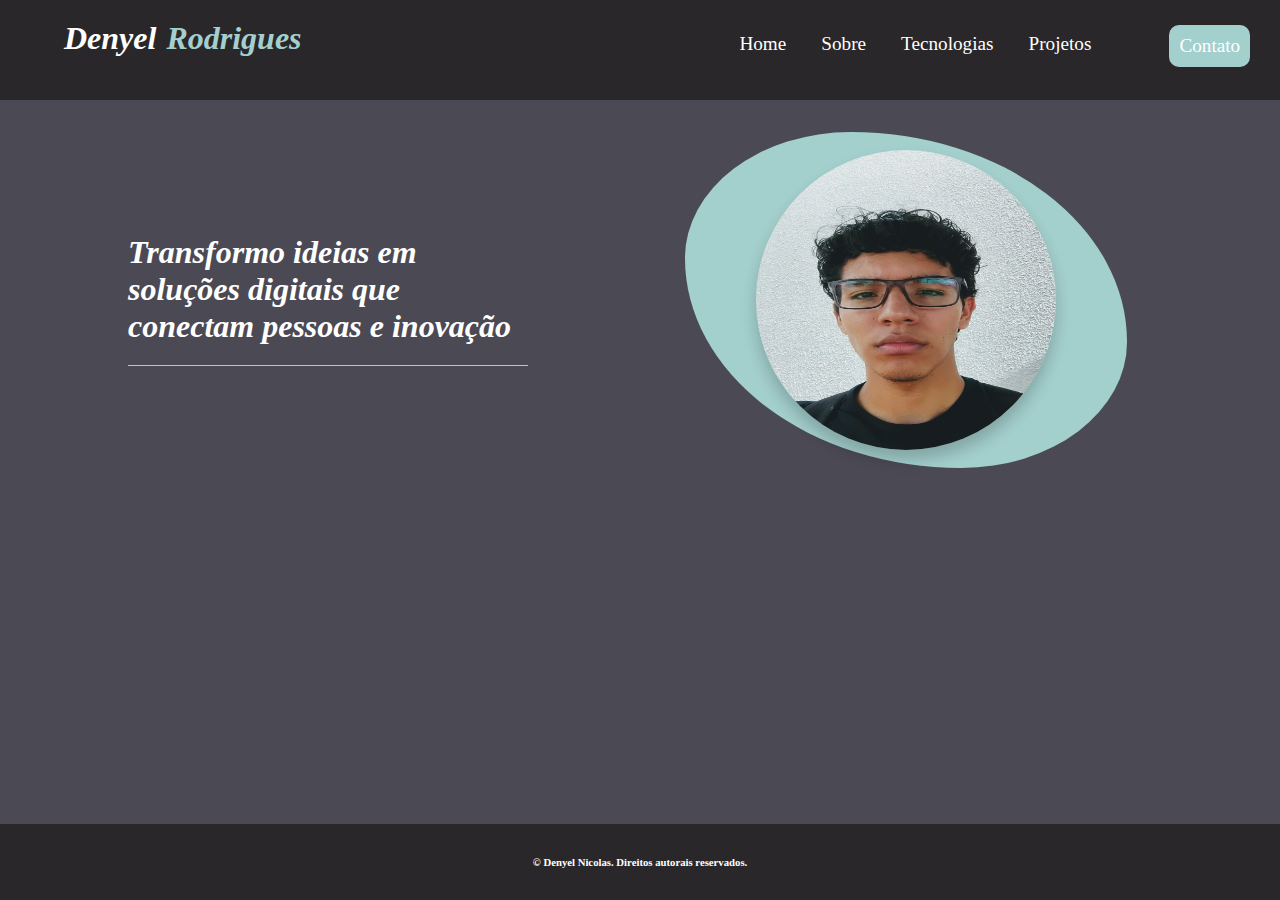
<file: index.html>
<!DOCTYPE html>
<html lang="pt-br">
  <head>
    <meta charset="UTF-8" />
    <meta name="viewport" content="width=device-width, initial-scale=1.0" />
    <meta name="description" content="Portfólio de Denyel Rodrigues, com foco em desenvolver softwares">
    <title>Denyel Rodrigues</title>
    <link rel="icon" href="/Imagens/favicon.png" type="image/png">
    <link rel="stylesheet" href="/Styles/style.css" />
    <script src="/JavaScript/javascript.js" defer></script>
  </head>

  <body>
    <header class="cabecalho">
      <div class="logo-name">
        <h1>Denyel</h1>
        <h1 class="color-name">Rodrigues</h1>
      </div>

      <div>
        <nav class="menu-nav">
          <ul class="nav-list">
            <li class="nav-item"><a href="index.html" class="link-item">Home</a></li>
            <li class="nav-item"><a href="Pages/sobre.html" class="link-item">Sobre</a></li>
            <li class="nav-item"><a href="Pages/tecnologias.html" class="link-item">Tecnologias</a></li>
            <li class="nav-item"><a href="Pages/projetos.html" class="link-item">Projetos</a></li>
            <li><a href="Pages/contato.html" class="link-item-home">Contato</a></li>
          </ul>
        </nav>
      </div>
    </header>

    <main class="corpo-principal">
      <section class="apresentacao">
        <div class="titulo-impactante">
          <h2>
            Transformo ideias em soluções digitais que conectam pessoas e inovação
          </h2>
          <div class="linha-inicial-inferior"></div>
        </div>

        <div class="img-denyel">
          <div class="shape"></div>
          <img src="/Imagens/perfil_dev.jpg" alt="Foto de Denyel Rodrigues" />
        </div>
      </section>
    </main>

    <footer>
      <div class="rodape-direitos">
        <h6>&copy Denyel Nicolas. Direitos autorais reservados.</h6>
      </div>
    </footer>
  </body>
</html>
</file>
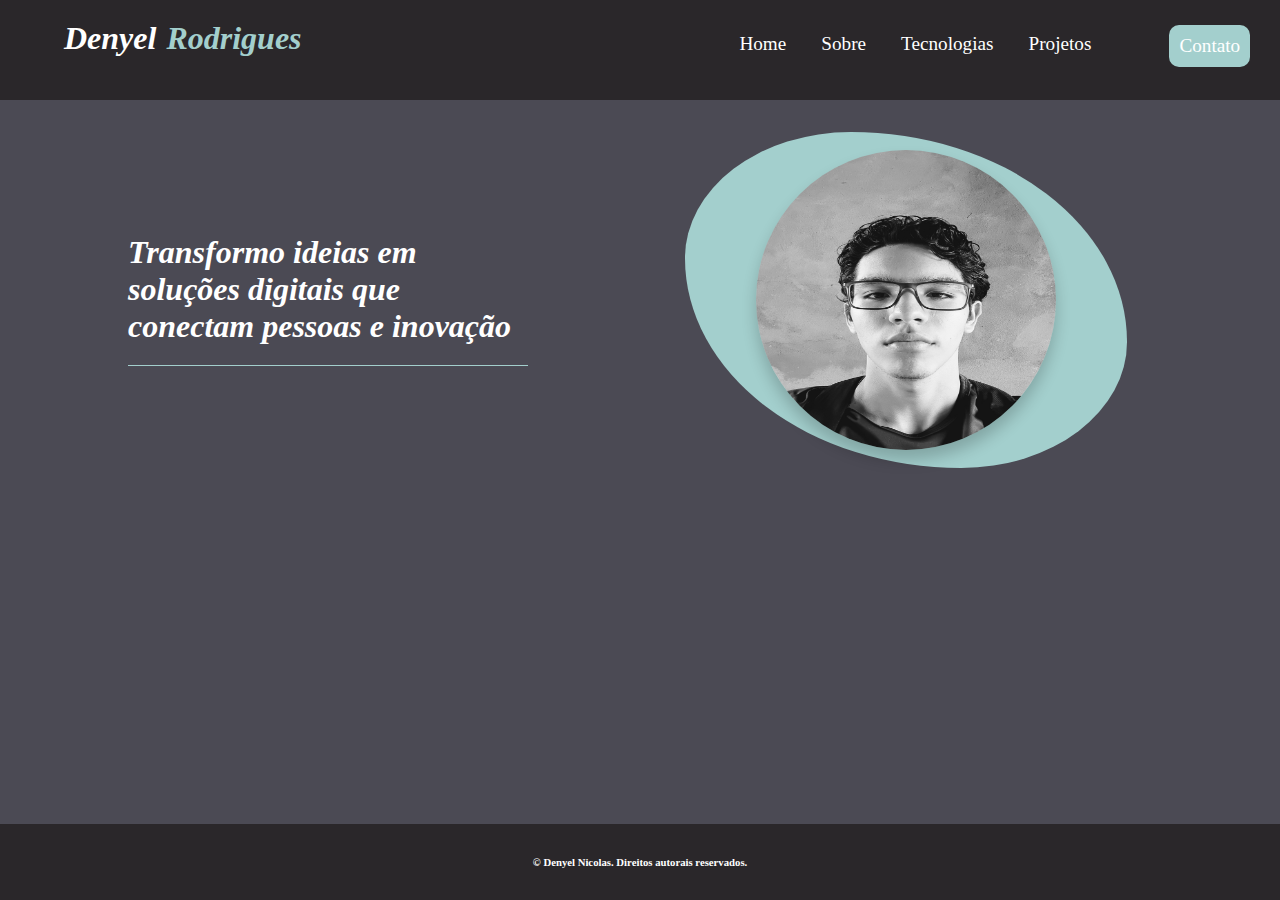
<file: Pages/index.html>
<!DOCTYPE html>
<html lang="pt-br">
  <head>
    <meta charset="UTF-8" />
    <meta name="viewport" content="width=device-width, initial-scale=1.0" />
    <meta name="description" content="Portfólio de Denyel Rodrigues, com foco em desenvolver softwares">
    <title>Denyel Rodrigues</title>
    <link rel="icon" href="../Imagens/favicon.png" type="image/png">
    <link rel="stylesheet" href="../Styles/index.css" />
    <link rel="stylesheet" href="../Styles/style.css" />
    <script src="../JavaScript/javascript.js"></script>
  </head>

  <body>
    <header class="cabecalho">
      <div class="logo-name">
        <h1>Denyel</h1>
        <h1 class="color-name">Rodrigues</h1>
      </div>

      <div>
        <nav class="menu-nav">
          <ul class="nav-list">
            <li class="nav-item"><a href="index.html" class="link-item">Home</a></li>
            <li class="nav-item"><a href="sobre.html" class="link-item">Sobre</a></li>
            <li class="nav-item"><a href="tecnologias.html" class="link-item">Tecnologias</a></li>
            <li class="nav-item"><a href="projetos.html" class="link-item">Projetos</a></li>
            <li><a href="contato.html" class="link-item-home">Contato</a></li>
          </ul>
        </nav>
      </div>
    </header>

    <main class="corpo-principal">
      <section class="apresentacao">
        <div class="titulo-impactante">
          <h2>
            Transformo ideias em soluções digitais que conectam pessoas e inovação
          </h2>
          <div class="linha-inicial-inferior"></div>
        </div>

        <div class="img-denyel">
          <div class="shape"></div>
          <img src="../Imagens/perfil1.jpg" alt="Foto de Denyel Rodrigues" />
        </div>
      </section>
    </main>

    <footer>
      <div class="rodape-direitos">
        <h6>&copy Denyel Nicolas. Direitos autorais reservados.</h6>
      </div>
    </footer>
  </body>
</html>
</file>
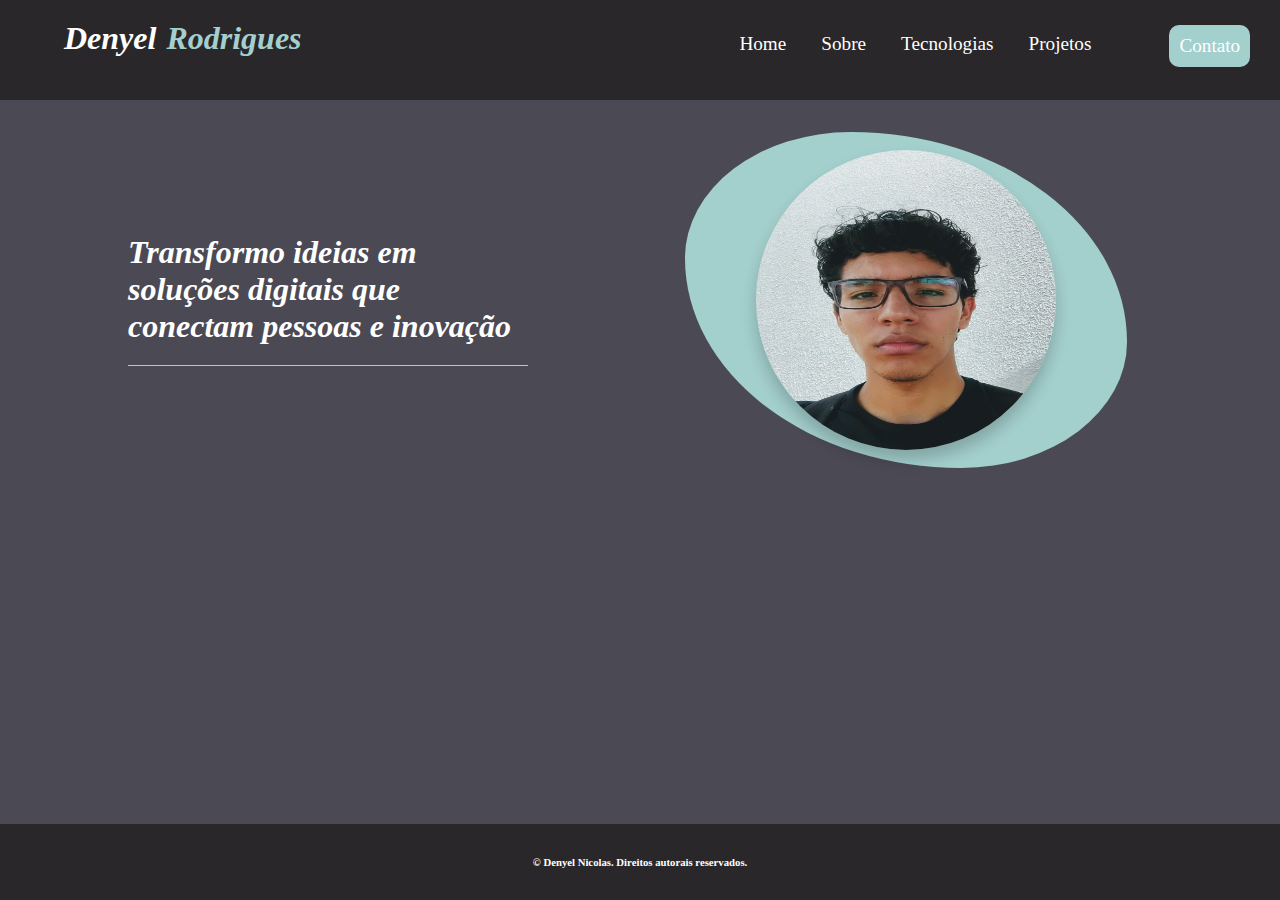
<file: home.html>
<!DOCTYPE html>
<html lang="pt-br">
  <head>
    <meta charset="UTF-8" />
    <meta name="viewport" content="width=device-width, initial-scale=1.0" />
    <meta name="description" content="Portfólio de Denyel Rodrigues, com foco em desenvolver softwares">
    <title>Denyel Rodrigues</title>
    <link rel="icon" href="../Imagens/favicon.png" type="image/png">
    <link rel="stylesheet" href="../Styles/style.css" />
    <script src="../JavaScript/javascript.js"></script>
  </head>

  <body>
    <header class="cabecalho">
      <div class="logo-name">
        <h1>Denyel</h1>
        <h1 class="color-name">Rodrigues</h1>
      </div>

      <div>
        <nav class="menu-nav">
          <ul class="nav-list">
            <li class="nav-item"><a href="home.html" class="link-item">Home</a></li>
            <li class="nav-item"><a href="sobre.html" class="link-item">Sobre</a></li>
            <li class="nav-item"><a href="tecnologias.html" class="link-item">Tecnologias</a></li>
            <li class="nav-item"><a href="projetos.html" class="link-item">Projetos</a></li>
            <li><a href="contato.html" class="link-item-home">Contato</a></li>
          </ul>
        </nav>
      </div>
    </header>

    <main class="corpo-principal">
      <section class="apresentacao">
        <div class="titulo-impactante">
          <h2>
            Transformo ideias em soluções digitais que conectam pessoas e inovação
          </h2>
          <div class="linha-inicial-inferior"></div>
        </div>

        <div class="img-denyel">
          <div class="shape"></div>
          <img src="../Imagens/perfil_dev.jpg" alt="Foto de Denyel Rodrigues" />
        </div>
      </section>
    </main>

    <footer>
      <div class="rodape-direitos">
        <h6>&copy Denyel Nicolas. Direitos autorais reservados.</h6>
      </div>
    </footer>
  </body>
</html>
</file>
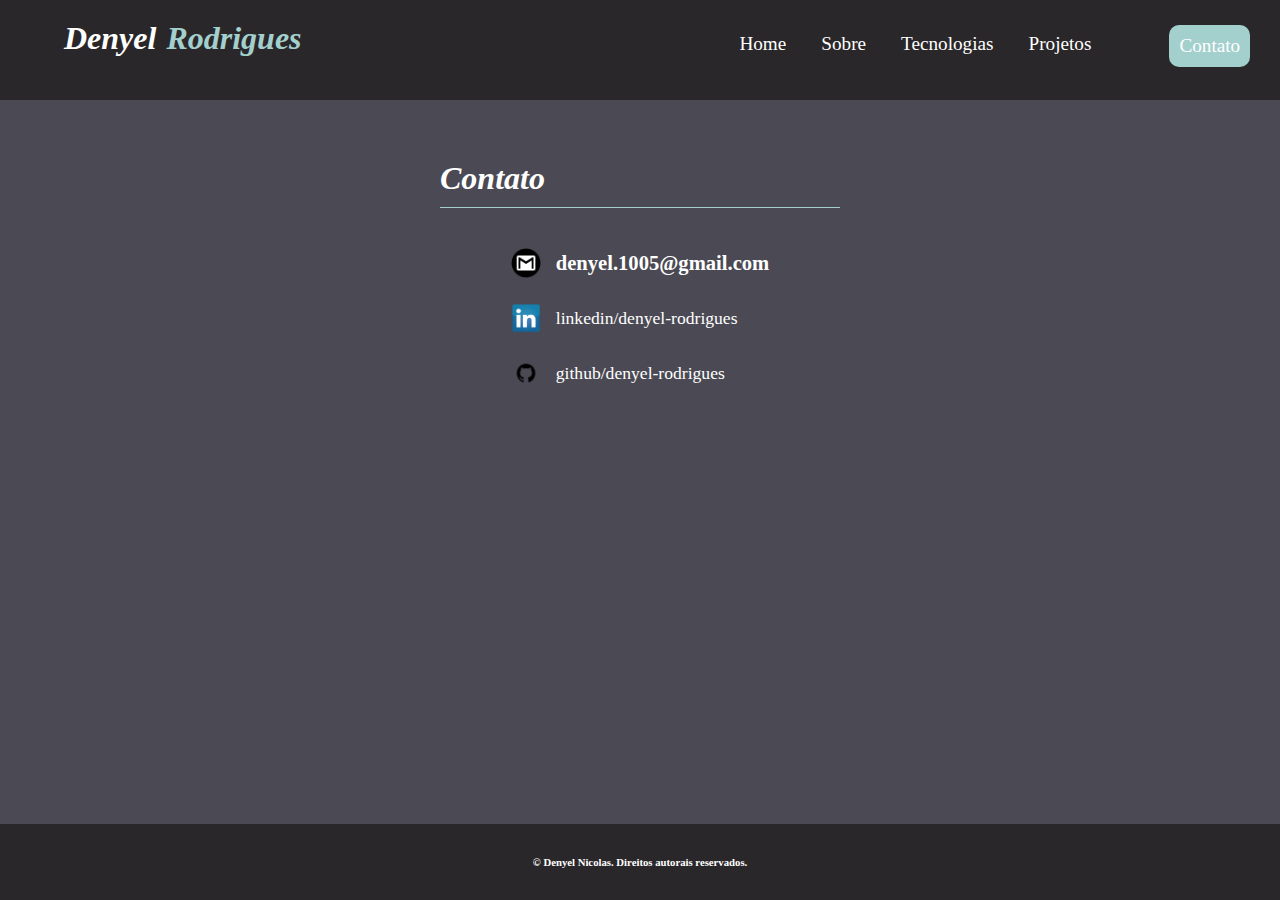
<file: Pages/contato.html>
<!DOCTYPE html>
<html lang="pt-br">
    <head>
        <meta charset="UTF-8" />
        <meta name="viewport" content="width=device-width, initial-scale=1.0" />
        <meta name="description" content="Portfólio de Denyel Rodrigues, com foco em desenvolver softwares">
        <title>Denyel Rodrigues</title>
        <link rel="icon" href="../Imagens/favicon.png" type="image/png">
        <link rel="stylesheet" href="../Styles/index.css" />
        <link rel="stylesheet" href="../Styles/style.css" />
        <script src="../JavaScript/javascript.js"></script>
    </head>
    <body>
        <header class="cabecalho">
            <div class="logo-name">
            <h1>Denyel</h1>
            <h1 class="color-name">Rodrigues</h1>
            </div>
    
            <div>
            <nav class="menu-nav">
                <ul class="nav-list">
                <li class="nav-item"><a href="index.html" class="link-item">Home</a></li>
                <li class="nav-item"><a href="sobre.html" class="link-item">Sobre</a></li>
                <li class="nav-item"><a href="tecnologias.html" class="link-item">Tecnologias</a></li>
                <li class="nav-item"><a href="projetos.html" class="link-item">Projetos</a></li>
                <li><a href="contato.html" class="link-item-home">Contato</a></li>
                </ul>
            </nav>
            </div>
        </header>

        <main class="corpo-principal">
            <section class="bloco-contato">
                <div class="titulo-impactante">
                    <h2>Contato</h2>
                    <div class="linha-contato"></div>
                </div>
        
                <div class="itens-contato">
                    <div class="email-contato item-contato">
                        <img src="../Imagens/email.png" alt="Ícone de e-mail">
                        <h3>denyel.1005@gmail.com</h3>
                    </div>
                    <div class="linkedin-contato item-contato">
                        <img src="../Imagens/linkedin.png" alt="Ícone do LinkedIn">
                        <a href="https://www.linkedin.com/in/denyel-nicolas-dos-santos-rodrigues-09d07/" target="_blank">linkedin/denyel-rodrigues</a>
                    </div>
                    <div class="github-contato item-contato">
                        <img src="../Imagens/github.png" alt="Ícone do Github">
                        <a href="https://github.com/Den09hub" target="_blank">github/denyel-rodrigues</a>
                    </div>
                </div>
            </section>
        </main>

        <footer>
            <div class="rodape-direitos">
                <h6>&copy Denyel Nicolas. Direitos autorais reservados.</h6>
            </div>
        </footer>
    
    </body>
</html>
</file>
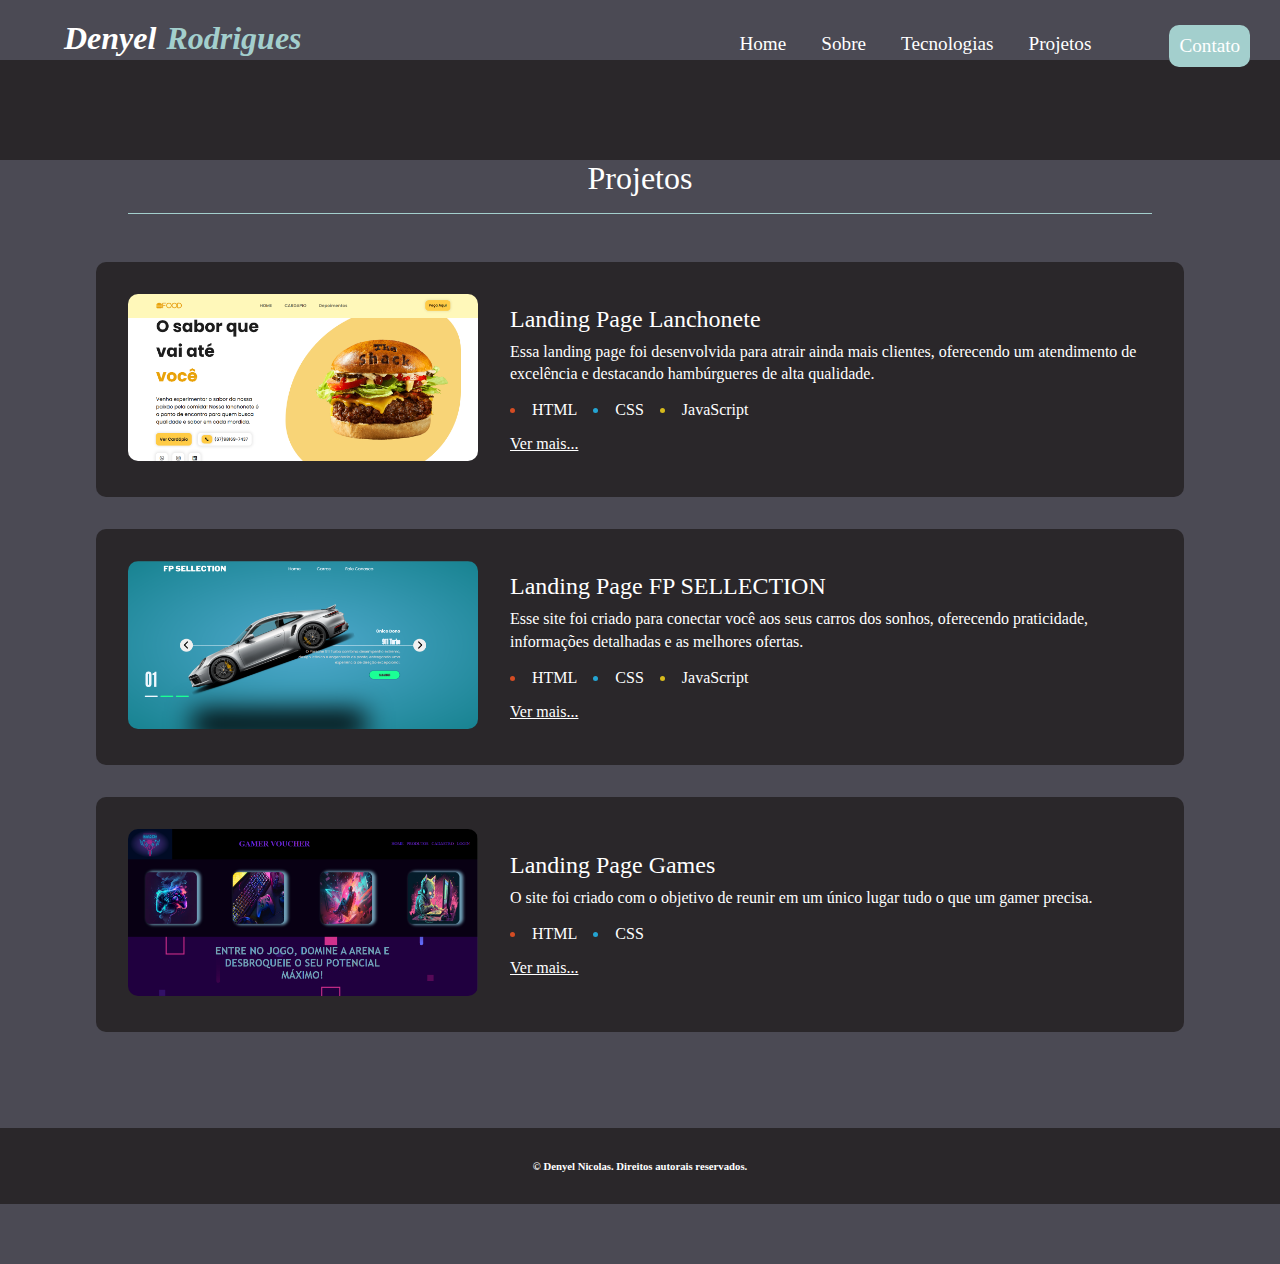
<file: Pages/projetos.html>
<!DOCTYPE html>
<html lang="pt-br">
  <head>
    <meta charset="UTF-8" />
    <meta name="viewport" content="width=device-width, initial-scale=1.0" />
    <meta name="description" content="Portfólio de Denyel Rodrigues, com foco em desenvolver softwares">
    <title>Denyel Rodrigues</title>
    <link rel="icon" href="../Imagens/favicon.png" type="image/png">
    <link rel="stylesheet" href="../Styles/index.css" />
    <link rel="stylesheet" href="../Styles/style.css" />
    <script src="../JavaScript/javascript.js"></script>
  </head>
  <body class="body-projetos">
    <header class="cabecalho">
      <div class="logo-name">
        <h1>Denyel</h1>
        <h1 class="color-name">Rodrigues</h1>
      </div>

      <div>
        <nav class="menu-nav">
          <ul class="nav-list">
            <li class="nav-item"><a href="index.html" class="link-item">Home</a></li>
            <li class="nav-item"><a href="sobre.html" class="link-item">Sobre</a></li>
            <li class="nav-item"><a href="tecnologias.html" class="link-item">Tecnologias</a></li>
            <li class="nav-item"><a href="projetos.html" class="link-item">Projetos</a></li>
            <li><a href="contato.html" class="link-item-home">Contato</a></li>
          </ul>
        </nav>
      </div>
    </header>

    <main>
      <h3 class="titulo-projetos">Projetos</h3>
      <div class="linha-projeto-superior"></div>

      <!-- Projeto Lanchonete -->
      <section class="bloco-projeto-lanchonete">
        <div class="img-projeto-lanchonete">
          <img src="../Imagens/lanchonete-img.png" alt="Landing Page Lanchonete" />
        </div>
        <div class="informacoes-projeto-lanchonete">
          <h2>Landing Page Lanchonete</h2>
          <p>Essa landing page foi desenvolvida para atrair ainda mais clientes, oferecendo um atendimento de excelência e destacando hambúrgueres de alta qualidade.</p>
          <ul class="lista-projeto-lanchonete">
            <li class="use-projeto-html">HTML</li>
            <li class="use-projeto-css">CSS</li>
            <li class="use-projeto-javascript">JavaScript</li>
          </ul>
          <a href="https://github.com/Den09hub/LandingPageLanchonete.git" class="direcao-projeto-lanchonete">Ver mais...</a>
        </div>
      </section>

      <!-- Projeto Carros -->
      <section class="bloco-projeto-carros">
        <div class="img-projeto-carros">
          <img src="../Imagens/carro-img.png" alt="Landing Page FP SELLECTION" />
        </div>
        <div class="informacoes-projeto-carros">
          <h2>Landing Page FP SELLECTION</h2>
          <p>Esse site foi criado para conectar você aos seus carros dos sonhos, oferecendo praticidade, informações detalhadas e as melhores ofertas.</p>
          <ul class="lista-projeto-carros">
            <li class="use-projeto-html">HTML</li>
            <li class="use-projeto-css">CSS</li>
            <li class="use-projeto-javascript">JavaScript</li>
          </ul>
          <a href="https://github.com/Den09hub/Landing-Page-Carros.git" class="direcao-projeto-carros">Ver mais...</a>
        </div>
      </section>

      <!-- Projeto Games -->
      <section class="bloco-projeto-games">
        <div class="img-projeto-games">
          <img src="../Imagens/games-img.png" alt="Landing Page Games" />
        </div>
        <div class="informacoes-projeto-games">
          <h2>Landing Page Games</h2>
          <p>O site foi criado com o objetivo de reunir em um único lugar tudo o que um gamer precisa.</p>
          <ul class="lista-projeto-games">
            <li class="use-projeto-html">HTML</li>
            <li class="use-projeto-css">CSS</li>
          </ul>
          <a href="https://github.com/Den09hub/LandingPage-Games" class="direcao-projeto-games">Ver mais...</a>
        </div>
      </section>
    </main>

    <footer>
      <div class="rodape-direitos">
        <h6>&copy Denyel Nicolas. Direitos autorais reservados.</h6>
      </div>
    </footer>
  </body>
</html>
</file>
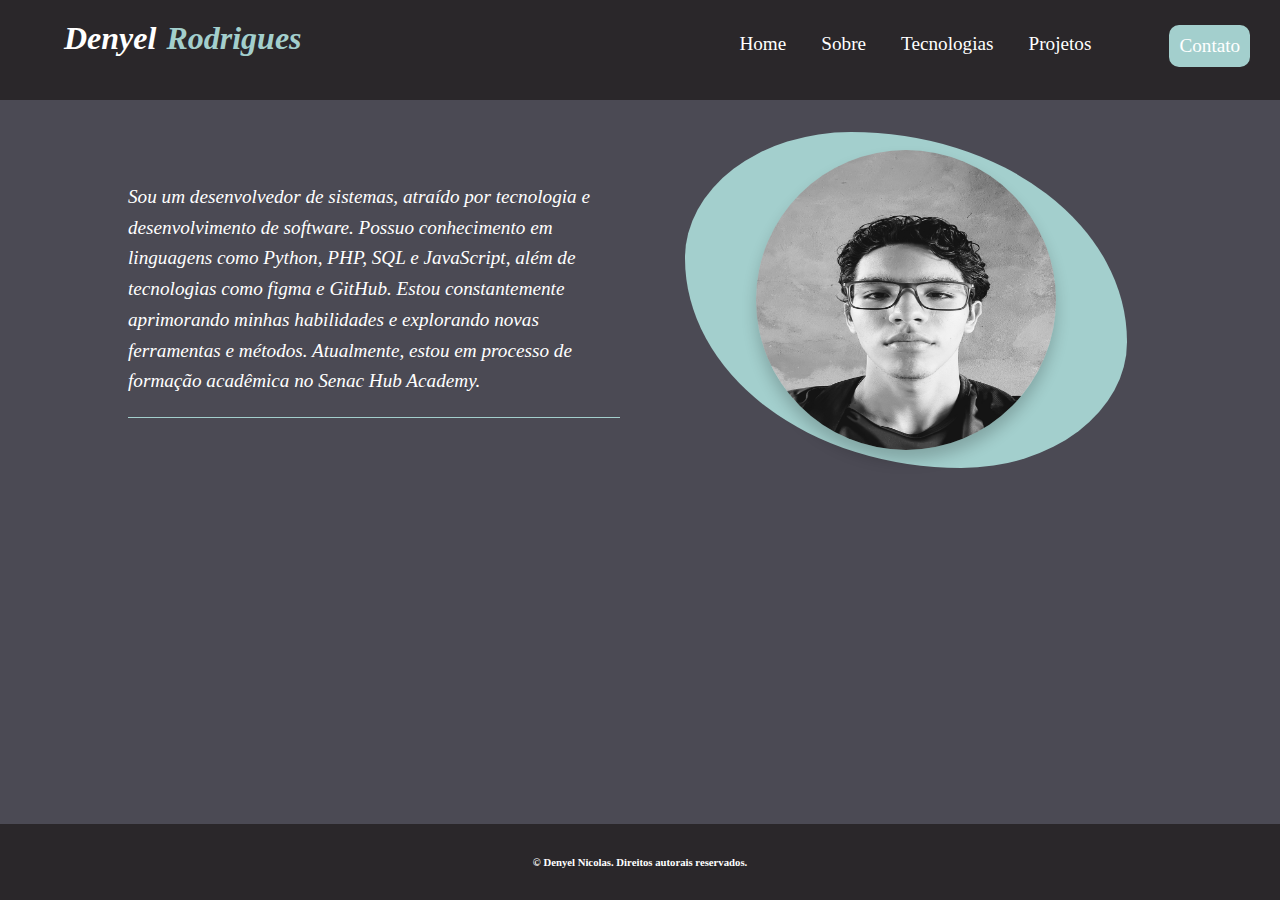
<file: Pages/sobre.html>
<!DOCTYPE html>
<html lang="pt-br">
  <head>
    <meta charset="UTF-8" />
    <meta name="viewport" content="width=device-width, initial-scale=1.0" />
    <meta name="description" content="Portfólio de Denyel Rodrigues, com foco em desenvolver softwares">
    <title>Denyel Rodrigues</title>
    <link rel="icon" href="../Imagens/favicon.png" type="image/png">
    <link rel="stylesheet" href="../Styles/index.css" />
    <link rel="stylesheet" href="../Styles/style.css" />
    <script src="../JavaScript/javascript.js"></script>
  </head>
  <body>
    <header class="cabecalho">
      <div class="logo-name">
        <h1>Denyel</h1>
        <h1 class="color-name">Rodrigues</h1>
      </div>

      <div>
        <nav class="menu-nav">
          <ul class="nav-list">
            <li class="nav-item"><a href="index.html" class="link-item">Home</a></li>
            <li class="nav-item"><a href="sobre.html" class="link-item">Sobre</a></li>
            <li class="nav-item"><a href="tecnologias.html" class="link-item">Tecnologias</a></li>
            <li class="nav-item"><a href="projetos.html" class="link-item">Projetos</a></li>
            <li><a href="contato.html" class="link-item-home">Contato</a></li>
          </ul>
        </nav>
      </div>
    </header>

    <main class="corpo-principal">
      <section class="apresentacao">
        <div class="texto-sobre">
          <h3>
            Sou um desenvolvedor de sistemas, atraído por tecnologia e
            desenvolvimento de software. Possuo conhecimento em linguagens como
            Python, PHP, SQL e JavaScript, além de tecnologias como figma e
            GitHub. Estou constantemente aprimorando minhas habilidades e
            explorando novas ferramentas e métodos. Atualmente, estou em processo
            de formação acadêmica no Senac Hub Academy.
          </h3>
          <div class="linha-sobre"></div>
        </div>
        <div class="img-denyel">
          <div class="shape"></div>
          <img src="../Imagens/perfil1.jpg" alt="Foto de Denyel Rodrigues" />
        </div>
      </section>
    </main>

    <footer>
      <div class="rodape-direitos">
        <h6>&copy Denyel Nicolas. Direitos autorais reservados.</h6>
      </div>
    </footer>
  </body>
</html>
</file>
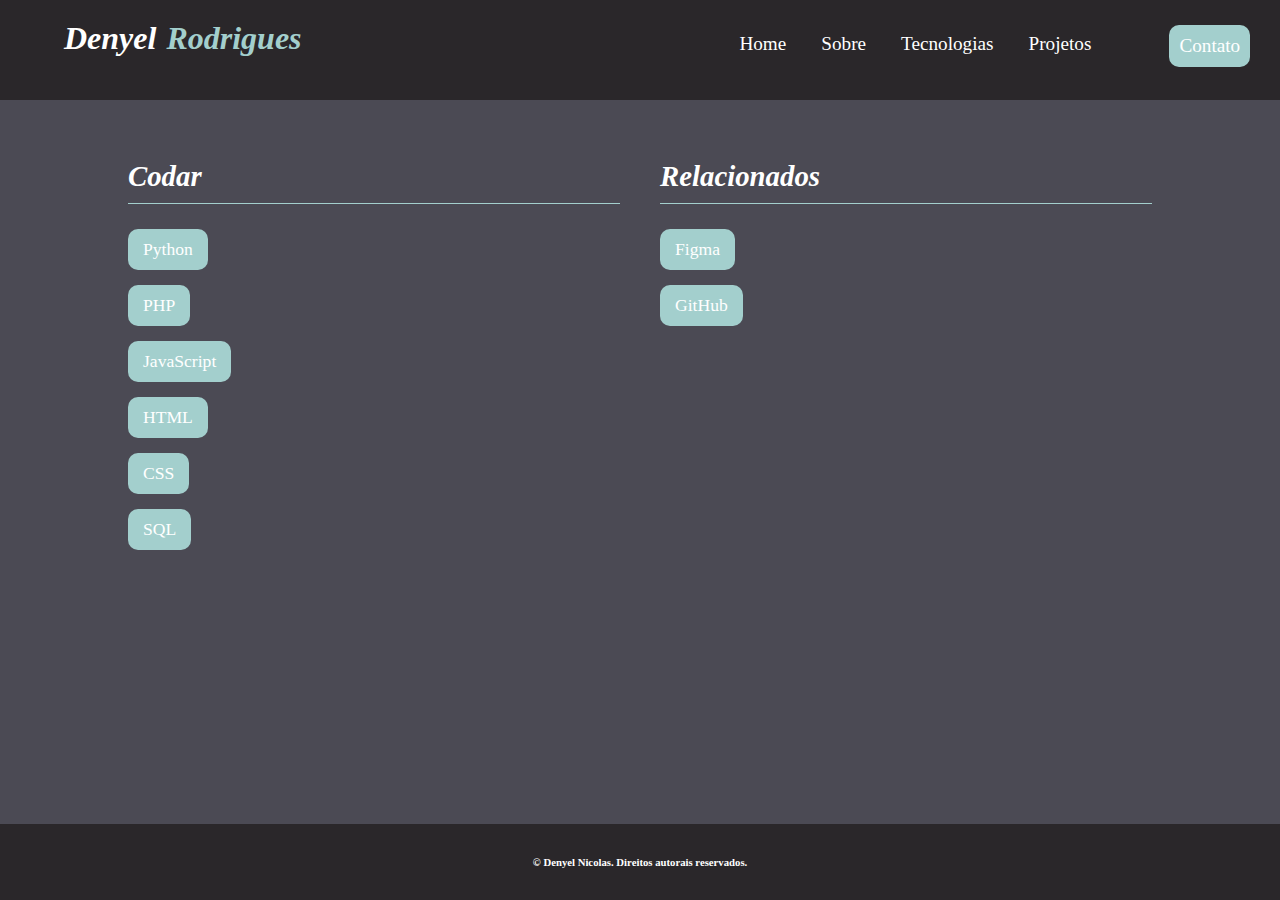
<file: Pages/tecnologias.html>
<!DOCTYPE html>
<html lang="pt-br">
  <head>
    <meta charset="UTF-8" />
    <meta name="viewport" content="width=device-width, initial-scale=1.0" />
    <meta name="description" content="Portfólio de Denyel Rodrigues, com foco em desenvolver softwares">
    <title>Denyel Rodrigues</title>
    <link rel="icon" href="../Imagens/favicon.png" type="image/png">
    <link rel="stylesheet" href="../Styles/index.css" />
    <link rel="stylesheet" href="../Styles/style.css" />
    <script src="../JavaScript/javascript.js"></script>
  </head>

  <body>
    <header class="cabecalho">
      <div class="logo-name">
        <h1>Denyel</h1>
        <h1 class="color-name">Rodrigues</h1>
      </div>

      <nav class="menu-nav">
        <ul class="nav-list">
          <li class="nav-item"><a href="index.html" class="link-item">Home</a></li>
          <li class="nav-item"><a href="sobre.html" class="link-item">Sobre</a></li>
          <li class="nav-item"><a href="tecnologias.html" class="link-item">Tecnologias</a></li>
          <li class="nav-item"><a href="projetos.html" class="link-item">Projetos</a></li>
          <li><a href="contato.html" class="link-item-home">Contato</a></li>
        </ul>
      </nav>
    </header>

    <main class="corpo-principal">
      <section class="bloco-tecnologias">
        <div class="bloco-codar">
          <h2 class="titulo-impactante">Codar</h2>
          <div class="linha-tecnologia"></div>
          <ul class="lista-codar">
            <li class="point">Python</li>
            <li class="point">PHP</li>
            <li class="point">JavaScript</li>
            <li class="point">HTML</li>
            <li class="point">CSS</li>
            <li class="point">SQL</li>
          </ul>
        </div>

        <div class="bloco-relacionados">
          <h2 class="titulo-impactante">Relacionados</h2>
          <div class="linha-tecnologia"></div>
          <ul class="lista-relacionados">
            <li class="point">Figma</li>
            <li class="point">GitHub</li>
          </ul>
        </div>
      </section>
    </main>

    <footer>
      <div class="rodape-direitos">
        <h6>&copy; Denyel Nicolas. Direitos autorais reservados.</h6>
      </div>
    </footer>
  </body>
</html>
</file>
<file: Styles/style.css>
/* IMPORTAÇÃO DA FONTE POPPINS */

@import url('https://fonts.googleapis.com/css2?family=League+Gothic&family=Poppins:ital,wght@0,100;0,200;0,300;0,400;0,500;0,600;0,700;0,800;0,900;1,100;1,200;1,300;1,400;1,500;1,600;1,700;1,800;1,900&display=swap');

/* IMPORTAÇÃO DO CSS DE OUTRAS PÁGINAS */

@import url("../Styles/index.css");
@import url("../Styles/sobre.css");
@import url("../Styles/tecnologias.css");
@import url("../Styles/projetos.css");
@import url("../Styles/contato.css");

/* LISTA DE CORES DO PORTFÓLIO */

:root{
    --color-0: #FFFFFF;
    --color-1: #000000;
    --color-2: #2a272a;
    --color-3: #4b4a54;
    --color-4: #677381;
    --color-5: #82a0aa;
    --color-6: #a3cfcd;
}
</file>
<file: Styles/index.css>
* {
  margin: 0;
  padding: 0;
}

html{
  height: 100%;
  min-height: 100%;
}

/* CABEÇALHO */

.cabecalho {
  background-color: var(--color-2);
  height: 100px;
}

.logo-name {
  color: var(--color-0);
  display: flex;
  gap: 10px;
  position: absolute;
  top: 20px;
  left: 5%;
  cursor: pointer;
  font-style: italic;
}

.color-name {
  color: var(--color-6);
}

.nav-list {
  display: flex;
  position: absolute;
  top: 33px;
  right: 12%;
  gap: 35px;
  list-style-type: none;
  font-size: 1.2rem;
  cursor: pointer;
  z-index: 1;
}

.link-item-home {
  background-color: var(--color-6);
  color: var(--color-0);
  border-radius: 10px;
  padding: 10px;
  font-size: 1.2rem;
  font-weight: 300;
  cursor: pointer;
  position: absolute;
  top: -8px;
  left: 430px;
  border: none;
  display: inline-block;
  transition: 0.2s;
  text-decoration: none;
}

.link-item-home:hover {
  background-color: var(--color-5);
  box-shadow: 0px 0px 8px var(--color-5);
  transform: scale(1.1);
}

.link-item {
  color: var(--color-0);
  text-decoration: none;
  display: inline-block;
  transition: 0.2s;
}

.link-item:hover {
  color: var(--color-6);
  transform: scale(1.2);
}

/* PRINCIPAL */

body {
  background-color: var(--color-3);
  display: flex;
  flex-direction: column;
  min-height: 100%;
}

.apresentacao{
  display: grid;
  grid-template-columns: 1fr 1fr;
  align-items: center;
  padding: 50px 10%;
  gap: 40px;
}

.titulo-impactante {
  width: 400px;
  display: grid;
  align-items: top;
  font-style: italic;
}

.titulo-impactante h2 {
  color: var(--color-0);
  font-size: 2rem;
}

.linha-inicial-inferior {
  background-color: var(--color-6);
  height: 1px;
  margin-top: 20px;
  width: 100%;
}

.shape {
  background-color: var(--color-6);
  width: 90%;
  height: 112%;
  position: absolute;
  top: -6%;
  left: 5%;
  border-radius: 60% 100% 60% 100%;
  z-index: 0;
}

.img-denyel {
  position: relative;
  display: flex;
  justify-content: center;
  align-items: center;
}

.img-denyel img {
  width: 300px;
  height: 300px;
  border-radius: 50%;
  position: relative;
  z-index: 1;
  animation: flutuar 2s ease-in-out infinite alternate;
  box-shadow: 0px 10px 15px rgba(0, 0, 0, 0.2);
}

@keyframes flutuar {
  0% {
    transform: translateY(-10px);
  }
  100% {
    transform: translateY(10px);
  }
}

/* RODAPÉ */

footer{
  margin-top: auto;
}

.rodape-direitos {
  text-align: center;
  padding: 2rem 0;
  background-color: var(--color-2);
  color: var(--color-0);
  margin-top: 4rem;
}

/* Responsividade */

@media (max-width: 768px){

  /* Página principal */

  .cabecalho{
    height: 350px;
  }
  .apresentacao{
    grid-template-columns: 1fr;
    text-align: center;
  }

  .img-denyel img{
    width: 220px;
    height: 220px;
  }

  .nav-list{
    flex-direction: column;
    position: static;
    align-items: center;
    gap: 15px;
    margin-top: 110px;
  }

  .link-item-home{
    position: static;
    margin-top: 10px;
  }

  .titulo-impactante{
    position: static;
    margin: 40px auto;
    text-align: center;
    width: 90%;
    margin-top: 10px;
  }

  .img-denyel{
    position: static;
    margin: 30px auto;
    margin-top: 15px;
  }

  .img-denyel img{
    width: 250px;
    height: 250px;
  }

  .shape{
    width: 50%;
    height: 50%;
    top: 90%;
    left: 25%;
  }

  /* Página sobre mim */

  .texto-sobre{
    max-width: 90%;
    margin: 0 auto;
    text-align: center;
  }

  /* Página tecnologias */
  .bloco-tecnologias {
    grid-template-columns: 1fr;
    text-align: center;
  }

  .point {
    margin: 0 auto;
  }

}
</file>
